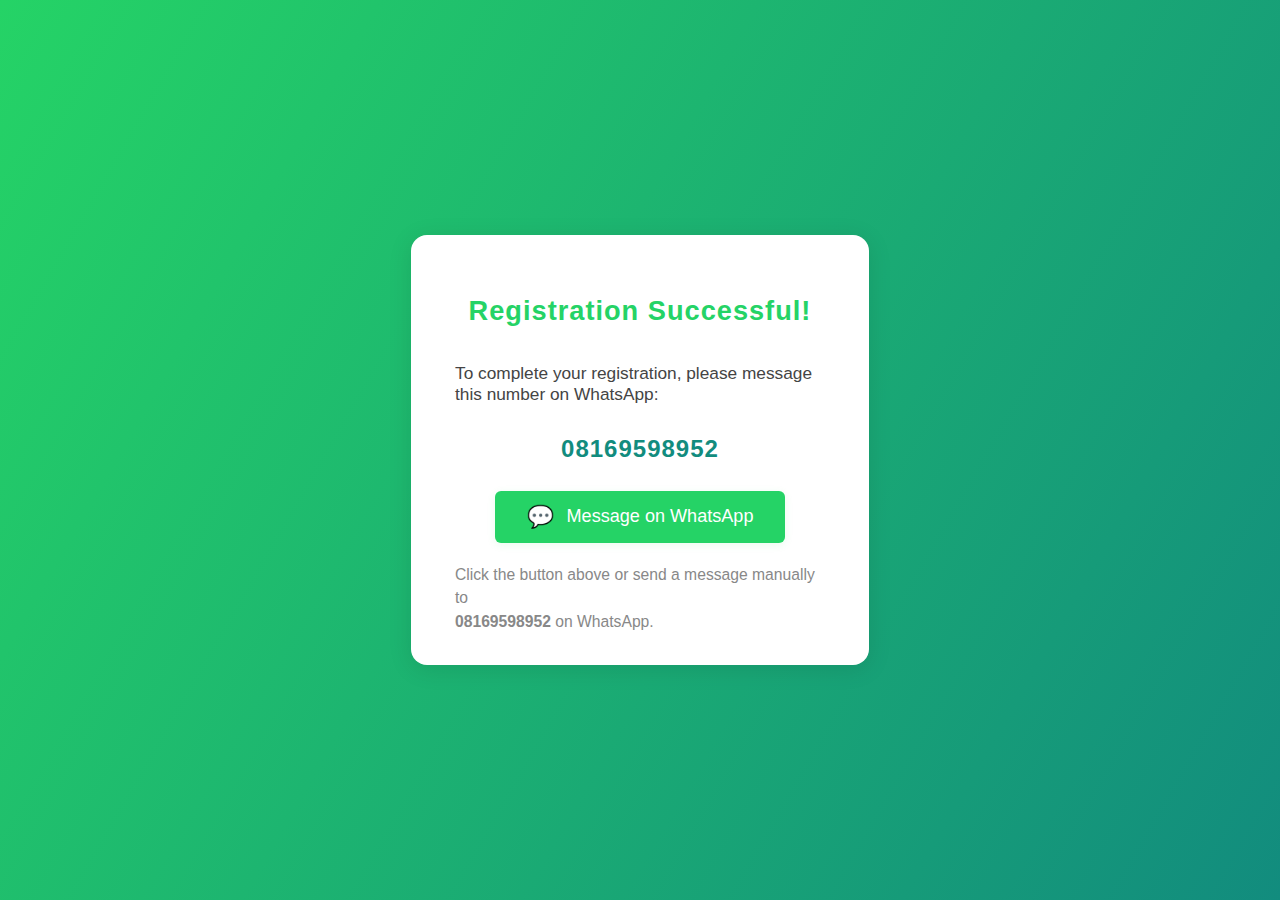
<file: registration.html>
<!DOCTYPE html>
<html lang="en">
<head>
  <meta charset="UTF-8">
  <title>Registration Successful</title>
  <style>
    body {
      font-family: 'Segoe UI', Arial, sans-serif;
      background: linear-gradient(120deg, #25d366 0%, #128c7e 100%);
      min-height: 100vh;
      margin: 0;
      display: flex;
      align-items: center;
      justify-content: center;
    }
    .box {
      background: #fff;
      padding: 38px 44px 32px 44px;
      border-radius: 16px;
      box-shadow: 0 4px 24px rgba(0,0,0,0.10);
      display: flex;
      flex-direction: column;
      align-items: center;
      max-width: 370px;
      width: 100%;
      animation: fadeIn 1s;
    }
    @keyframes fadeIn {
      from { opacity: 0; transform: translateY(30px);}
      to { opacity: 1; transform: translateY(0);}
    }
    h2 {
      color: #25d366;
      margin-bottom: 18px;
      font-size: 1.7em;
      letter-spacing: 1px;
    }
    p {
      color: #444;
      font-size: 1.08em;
      margin-bottom: 12px;
    }
    .number {
      font-size: 1.5em;
      color: #128c7e;
      margin: 18px 0 10px 0;
      font-weight: bold;
      letter-spacing: 1px;
    }
    .wa-link {
      display: inline-block;
      margin-top: 18px;
      padding: 13px 32px;
      background: #25d366;
      color: #fff;
      border-radius: 6px;
      text-decoration: none;
      font-size: 1.13em;
      font-weight: 500;
      box-shadow: 0 2px 8px rgba(37,211,102,0.10);
      transition: background 0.2s, transform 0.2s;
    }
    .wa-link:hover {
      background: #128c7e;
      transform: scale(1.04);
    }
    .wa-icon {
      vertical-align: middle;
      margin-right: 8px;
      font-size: 1.2em;
    }
    .info {
      margin-top: 20px;
      color: #888;
      font-size: 0.98em;
      line-height: 1.5;
    }
    @media (max-width: 500px) {
      .box {
        padding: 24px 8vw;
      }
      h2 {
        font-size: 1.2em;
      }
      .number {
        font-size: 1.1em;
      }
      .wa-link {
        font-size: 1em;
        padding: 10px 18px;
      }
    }
  </style>
</head>
<body>
  <div class="box">
    <h2>Registration Successful!</h2>
    <p>To complete your registration, please message this number on WhatsApp:</p>
    <div class="number">08169598952</div>
    <a class="wa-link" href="https://wa.me/2348169598952" target="_blank">
      <span class="wa-icon">💬</span> Message on WhatsApp
    </a>
    <div class="info">
      Click the button above or send a message manually to <br>
      <strong>08169598952</strong> on WhatsApp.
    </div>
  </div>
</body>
</html>
</file>
